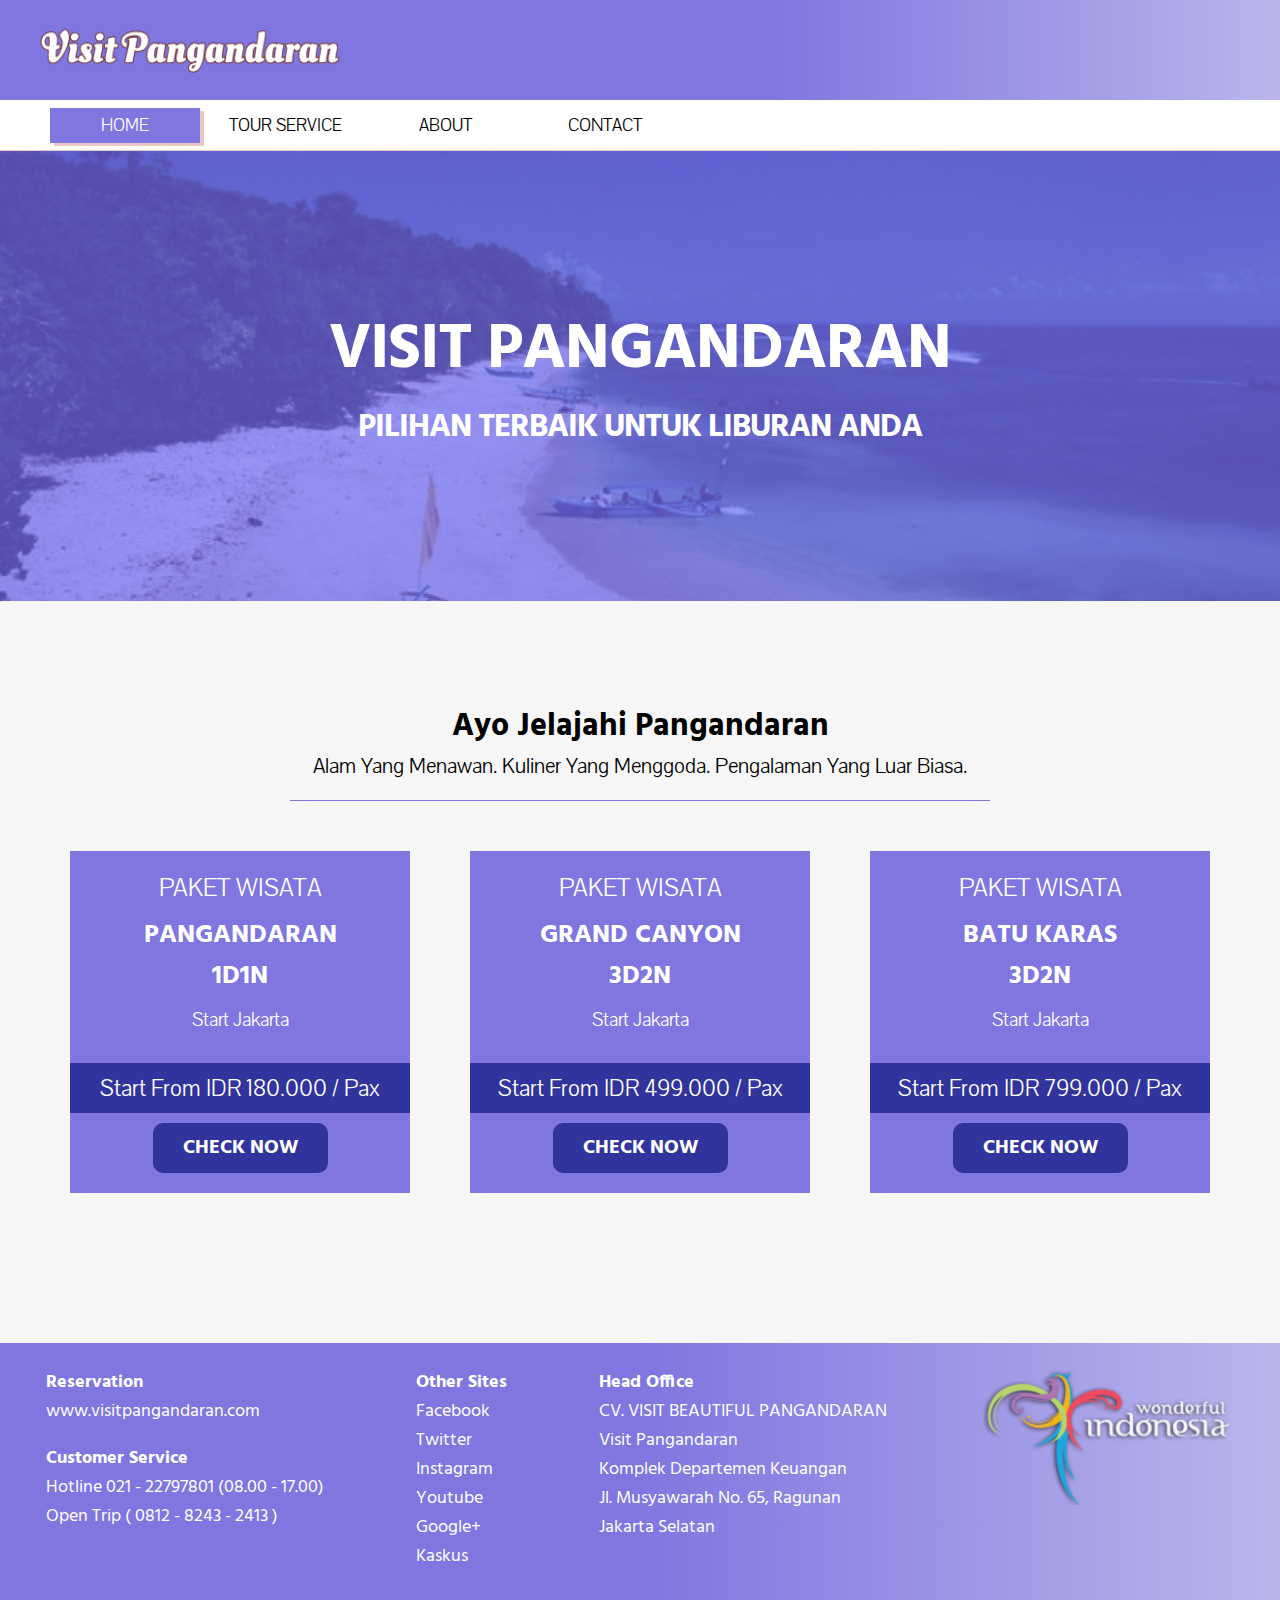
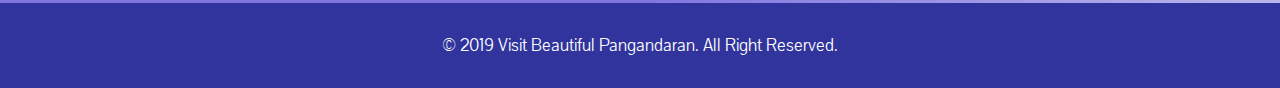
<file: index.html>
<!DOCTYPE html>
<html lang="en">

<head>
  <meta charset="UTF-8">
  <meta name="viewport" content="width=device-width, initial-scale=1.0">
  <meta http-equiv="X-UA-Compatible" content="ie=edge">
  <link href="https://fonts.googleapis.com/css?family=Anton|Hind|Pavanam" rel="stylesheet">
  <link rel="stylesheet" href="index.css">
  <title>Home | Visit Pangandaran</title>
</head>

<body>
  <div class="logo-company">
    <img src="./images/logo-company.png" alt="Logo Company" srcset="">
  </div>

  <div class="navigation">
    <div class="index"><a href="./index.html">Home</a></div>
    <a href="./tour-service/index.html">Tour Service</a>
    <a href="./about/index.html">About</a>
    <a href="./contact/index.html">Contact</a>
  </div>

  <div class="header">
    <h1>Visit Pangandaran</h1>
    <h2>Pilihan Terbaik Untuk Liburan Anda</h2>
  </div>

  <section class="content">
    <div class="title-content">
      <h3>Ayo Jelajahi Pangandaran</h3>
      <p>Alam Yang Menawan. Kuliner Yang Menggoda. Pengalaman Yang Luar Biasa.</p>
    </div>

    <div class="package-content">
      <div class="package-content-box">
        <p class="p-paket">PAKET WISATA</p>
        <h4>PANGANDARAN</h4>
        <h4>1D1N</h4>
        <p class="p-jkt">Start Jakarta</p>
        <p class="p-start">Start From IDR 180.000 / Pax</p>
        <button class="btn-check" onclick="window.location.href='./tour-service/index.html#box-content-1'">CHECK NOW</button>
      </div>

      <div class="package-content-box">
        <p class="p-paket">PAKET WISATA</p>
        <h4>GRAND CANYON</h4>
        <h4>3D2N</h4>
        <p class="p-jkt">Start Jakarta</p>
        <p class="p-start">Start From IDR 499.000 / Pax</p>
        <button class="btn-check" onclick="window.location.href='./tour-service/index.html#box-content-2'">CHECK NOW</button>
      </div>

      <div class="package-content-box">
        <p class="p-paket">PAKET WISATA</p>
        <h4>BATU KARAS</h4>
        <h4>3D2N</h4>
        <p class="p-jkt">Start Jakarta</p>
        <p class="p-start">Start From IDR 799.000 / Pax</p>
        <button class="btn-check" onclick="window.location.href='./tour-service/index.html#box-content-3'">CHECK NOW</button>
      </div>
    </div>
  </section>

  <footer>
    <div class="top-footer">
      <div class="top-footer-content">
        <h5>Reservation</h5>
        <p>www.visitpangandaran.com</p>
        <br>
        <h5>Customer Service</h5>
        <p>Hotline 021 - 22797801 (08.00 - 17.00)</p>
        <p>Open Trip ( 0812 - 8243 - 2413 )</p>
      </div>

      <div class="top-footer-content">
        <h5>Other Sites</h5>
        <p><a href="#">Facebook</a></p>
        <p><a href="#">Twitter</a></p>
        <p><a href="#">Instagram</a></p>
        <p><a href="#">Youtube</a></p>
        <p><a href="#">Google+</a></p>
        <p><a href="#">Kaskus</a></p>
      </div>

      <div class="top-footer-content">
        <h5>Head Office</h5>
        <p>CV. VISIT BEAUTIFUL PANGANDARAN </p>
        <p> Visit Pangandaran </p>
        <p> Komplek Departemen Keuangan </p>
        <p> Jl. Musyawarah No. 65, Ragunan </p>
        <p> Jakarta Selatan </p>
      </div>
      <div class="top-footer-content">
        <img src="./images/logo-bi.svg" alt="Beautiful Indonesia" srcset="">
      </div>
    </div>

    <div class="bottom-footer">
      <p>© 2019 Visit Beautiful Pangandaran. All Right Reserved.</p>
    </div>
  </footer>
</body>

</html>
</file>
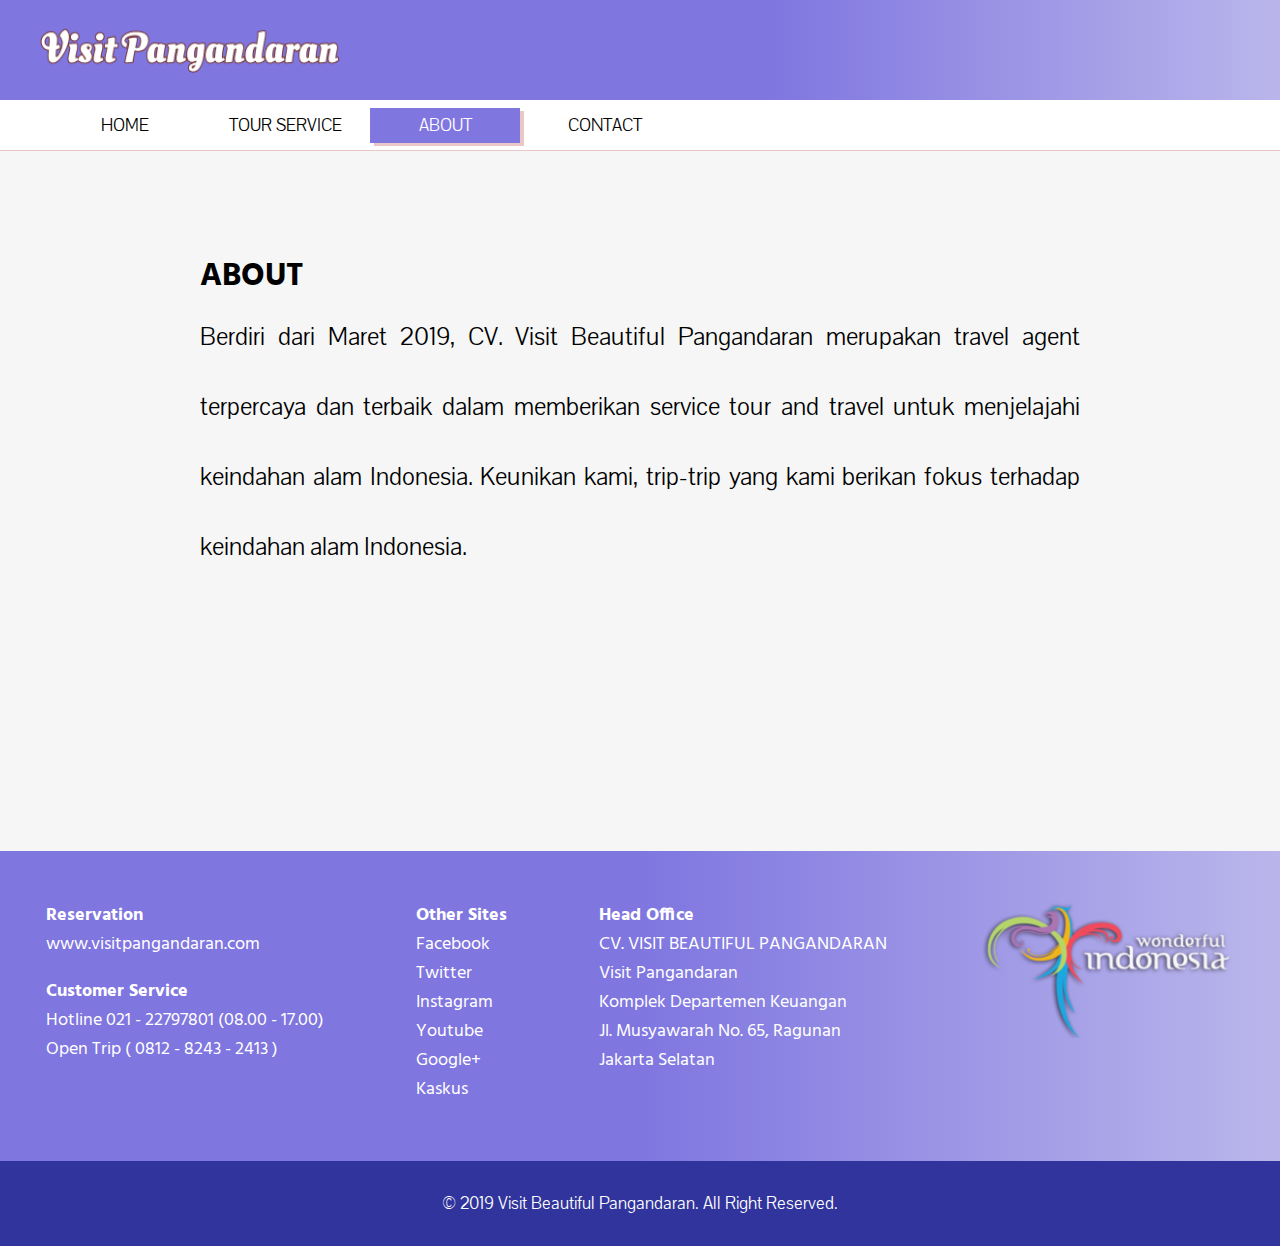
<file: about/index.html>
<!DOCTYPE html>
<html lang="en">

<head>
  <meta charset="UTF-8">
  <meta name="viewport" content="width=device-width, initial-scale=1.0">
  <meta http-equiv="X-UA-Compatible" content="ie=edge">
  <link href="https://fonts.googleapis.com/css?family=Anton|Hind|Pavanam" rel="stylesheet">
  <link rel="stylesheet" href="index.css">
  <title>About | Visit Pangandaran</title>
</head>

<body>
  <div class="logo-company">
    <img src="../images/logo-company.png" alt="Logo Company" srcset="">
  </div>
  <div class="navigation">
    <a href="../index.html">Home</a>
    <a href="../tour-service/index.html">Tour Service</a>
    <div class="index"><a href="./about/index.html">About</a></div>
    <a href="../contact/index.html">Contact</a>
  </div>

  <section class="content">
    <h2>ABOUT</h2>
    <p>Berdiri dari Maret 2019, CV. Visit Beautiful Pangandaran merupakan travel agent terpercaya dan terbaik dalam
      memberikan service tour and travel untuk menjelajahi keindahan alam Indonesia.
      Keunikan kami, trip-trip yang kami berikan fokus terhadap keindahan alam Indonesia.</p>
  </section>

  <footer>
    <div class="top-footer">
      <div class="top-footer-content">
        <h5>Reservation</h5>
        <p>www.visitpangandaran.com</p>
        <br>
        <h5>Customer Service</h5>
        <p>Hotline 021 - 22797801 (08.00 - 17.00)</p>
        <p>Open Trip ( 0812 - 8243 - 2413 )</p>
      </div>
      <div class="top-footer-content">
        <h5>Other Sites</h5>
        <p><a href="#">Facebook</a></p>
        <p><a href="#">Twitter</a></p>
        <p><a href="#">Instagram</a></p>
        <p><a href="#">Youtube</a></p>
        <p><a href="#">Google+</a></p>
        <p><a href="#">Kaskus</a></p>
      </div>
      <div class="top-footer-content">
        <h5>Head Office</h5>
        <p>CV. VISIT BEAUTIFUL PANGANDARAN </p>
        <p> Visit Pangandaran </p>
        <p> Komplek Departemen Keuangan </p>
        <p> Jl. Musyawarah No. 65, Ragunan </p>
        <p> Jakarta Selatan </p>
      </div>
      <div class="top-footer-content">
        <img src="../images/logo-bi.svg" alt="Beautiful Indonesia" srcset="">
      </div>
    </div>
    <div class="bottom-footer">
      <p>© 2019 Visit Beautiful Pangandaran. All Right Reserved.</p>
    </div>
  </footer>
</body>

</html>
</file>
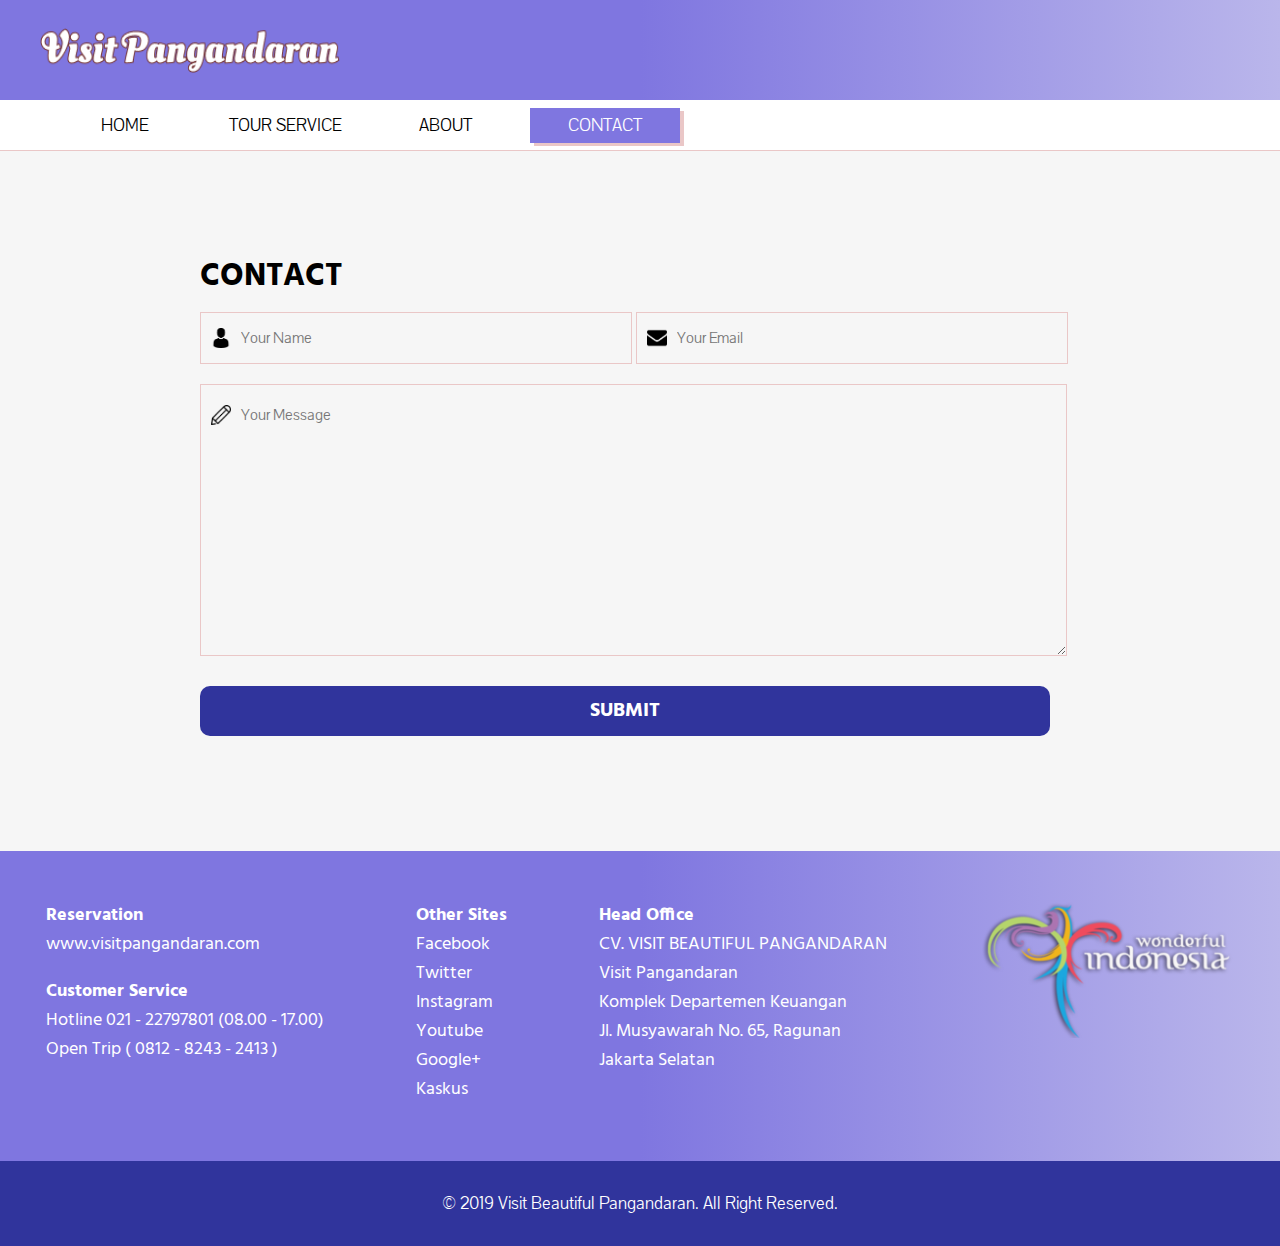
<file: contact/index.html>
<!DOCTYPE html>
<html lang="en">

<head>
  <meta charset="UTF-8">
  <meta name="viewport" content="width=device-width, initial-scale=1.0">
  <meta http-equiv="X-UA-Compatible" content="ie=edge">
  <link href="https://fonts.googleapis.com/css?family=Anton|Hind|Pavanam" rel="stylesheet">
  <link rel="stylesheet" href="index.css">
  <title>Contact | Visit Pangandaran</title>
</head>

<body>
  <div class="logo-company">
    <img src="../images/logo-company.png" alt="Logo Company" srcset="">
  </div>
  <div class="navigation">
    <a href="../index.html">Home</a>
    <a href="../tour-service/index.html">Tour Service</a>
    <a href="../about/index.html">About</a>
    <div class="index"><a href="../contact/index.html">Contact</a></div>
  </div>

  <section class="content">
    <h2>CONTACT</h2>
    <div class="form-top">
      <input type="text" name="name-tb" class="textbox" id="name-tb" placeholder="Your Name"></input>
      <input type="text" name="email-tb" class="textbox" id="email-tb" placeholder="Your Email">
    </div>
    <div class="form-bottom">
      <textarea name="message" class="textarea" id="message-ta" placeholder="Your Message"></textarea>
      <button type="submit">SUBMIT</button>
    </div>
  </section>

  <footer>
    <div class="top-footer">
      <div class="top-footer-content">
        <h5>Reservation</h5>
        <p>www.visitpangandaran.com</p>
        <br>
        <h5>Customer Service</h5>
        <p>Hotline 021 - 22797801 (08.00 - 17.00)</p>
        <p>Open Trip ( 0812 - 8243 - 2413 )</p>
      </div>
      <div class="top-footer-content">
        <h5>Other Sites</h5>
        <p><a href="#">Facebook</a></p>
        <p><a href="#">Twitter</a></p>
        <p><a href="#">Instagram</a></p>
        <p><a href="#">Youtube</a></p>
        <p><a href="#">Google+</a></p>
        <p><a href="#">Kaskus</a></p>
      </div>
      <div class="top-footer-content">
        <h5>Head Office</h5>
        <p>CV. VISIT BEAUTIFUL PANGANDARAN </p>
        <p> Visit Pangandaran </p>
        <p> Komplek Departemen Keuangan </p>
        <p> Jl. Musyawarah No. 65, Ragunan </p>
        <p> Jakarta Selatan </p>
      </div>
      <div class="top-footer-content">
        <img src="../images/logo-bi.svg" alt="Beautiful Indonesia" srcset="">
      </div>
    </div>
    <div class="bottom-footer">
      <p>© 2019 Visit Beautiful Pangandaran. All Right Reserved.</p>
    </div>
  </footer>
</body>

</html>
</file>
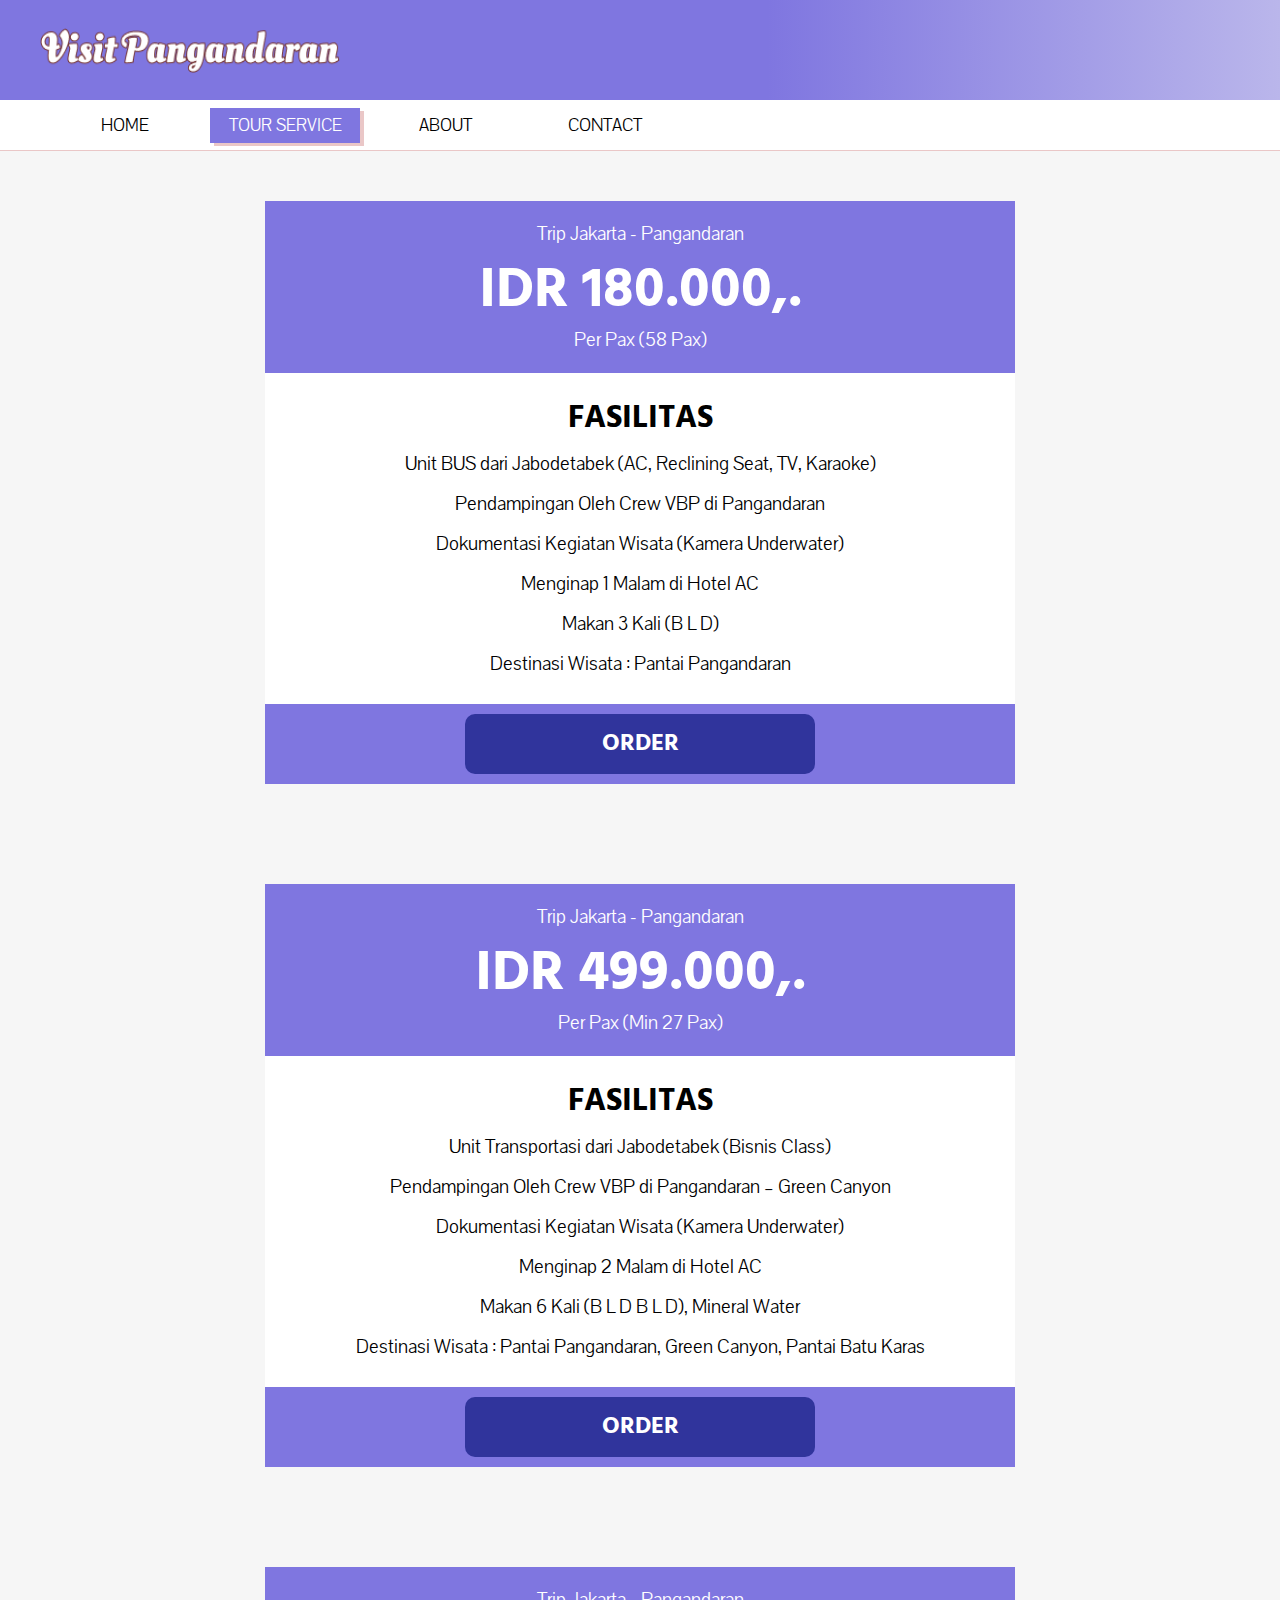
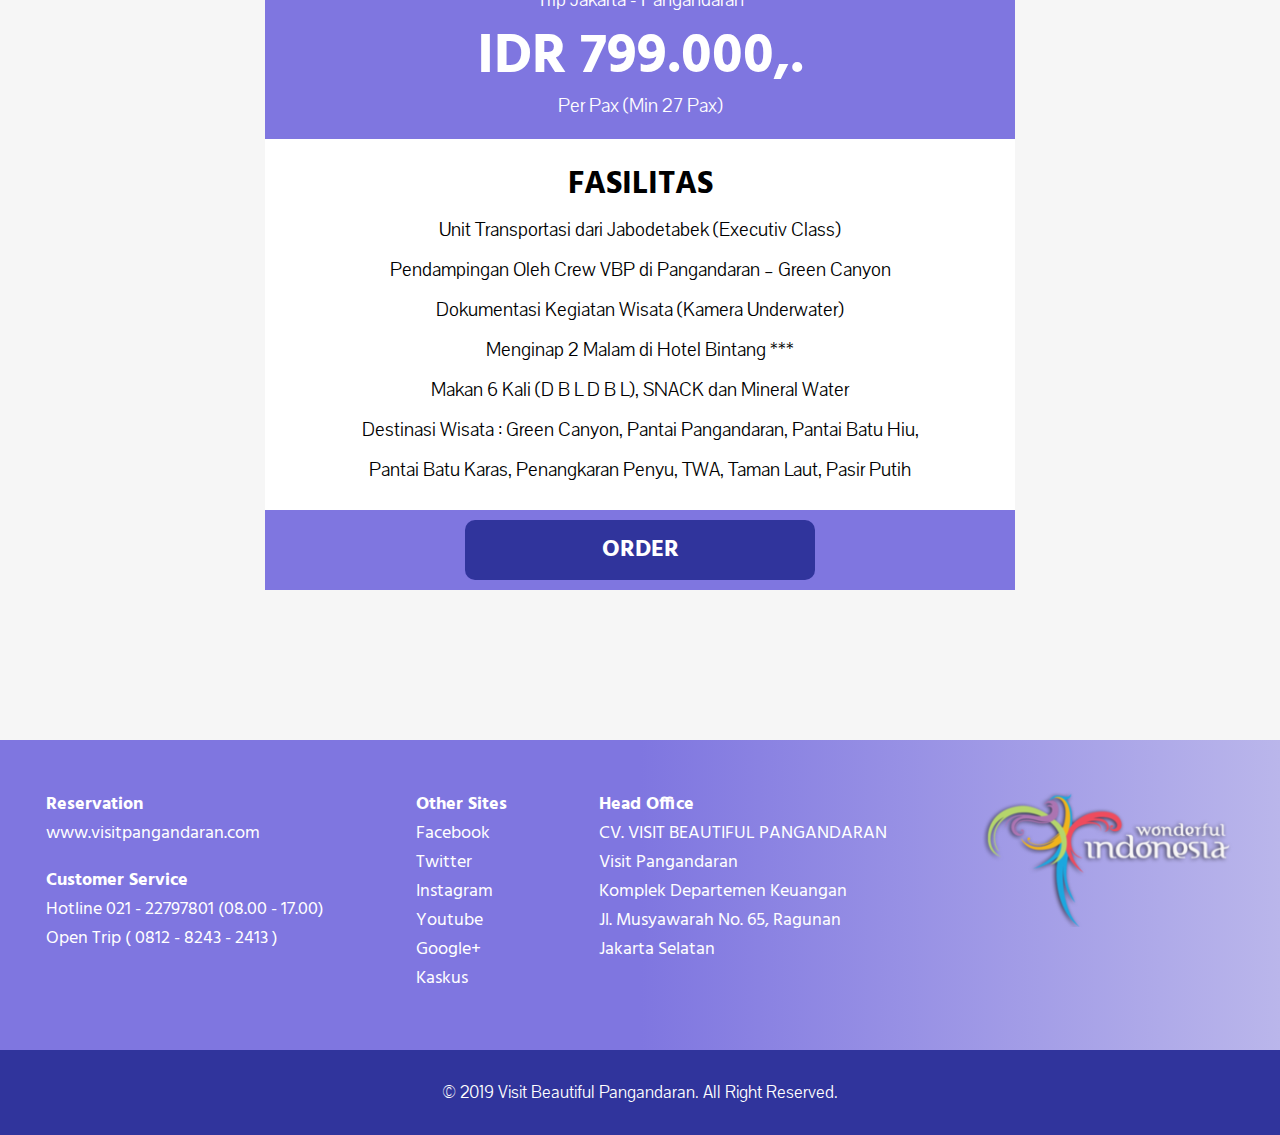
<file: tour-service/index.html>
<!DOCTYPE html>
<html lang="en">

<head>
  <meta charset="UTF-8">
  <meta name="viewport" content="width=device-width, initial-scale=1.0">
  <meta http-equiv="X-UA-Compatible" content="ie=edge">
  <link href="https://fonts.googleapis.com/css?family=Anton|Hind|Pavanam" rel="stylesheet">
  <link rel="stylesheet" href="index.css">
  <title>Tour Service | Visit Pangandaran</title>
</head>

<body>
  <div class="logo-company">
    <img src="../images/logo-company.png" alt="Logo Company" srcset="">
  </div>
  <div class="navigation">
    <a href="../index.html">Home</a>
    <div class="index"><a href="./tour-service/index.html">Tour Service</a></div>
    <a href="../about/index.html">About</a>
    <a href="../contact/index.html">Contact</a>
  </div>

  <section class="content">
    <div class="box-content" id="box-content-1">
      <div class="top-box">
        <p>Trip Jakarta - Pangandaran</p>
        <h2>IDR 180.000,.</h2>
        <p>Per Pax (58 Pax)</p>
      </div>
      <div class="mid-box">
        <h3>Fasilitas</h3>
        <p>
          Unit BUS dari Jabodetabek (AC, Reclining Seat, TV, Karaoke)<br>
          Pendampingan Oleh Crew VBP di Pangandaran<br>
          Dokumentasi Kegiatan Wisata (Kamera Underwater)<br>
          Menginap 1 Malam di Hotel AC<br>
          Makan 3 Kali (B L D)<br>
          Destinasi Wisata : Pantai Pangandaran
        </p>
      </div>
      <div class="bot-box">
        <button type="submit">ORDER</button>
      </div>
    </div>

    <div class="box-content" id="box-content-2">
      <div class="top-box">
        <p>Trip Jakarta - Pangandaran</p>
        <h2>IDR 499.000,.</h2>
        <p>Per Pax (Min 27 Pax)</p>
      </div>
      <div class="mid-box">
        <h3>Fasilitas</h3>
        <p>
          Unit Transportasi dari Jabodetabek (Bisnis Class)<br>
          Pendampingan Oleh Crew VBP di Pangandaran – Green Canyon<br>
          Dokumentasi Kegiatan Wisata (Kamera Underwater)<br>
          Menginap 2 Malam di Hotel AC<br>
          Makan 6 Kali (B L D B L D), Mineral Water<br>
          Destinasi Wisata : Pantai Pangandaran, Green Canyon, Pantai Batu Karas
        </p>
      </div>
      <div class="bot-box">
        <button type="submit">ORDER</button>
      </div>
    </div>

    <div class="box-content">
      <div class="top-box" id="box-content-3">
        <p>Trip Jakarta - Pangandaran</p>
        <h2>IDR 799.000,.</h2>
        <p>Per Pax (Min 27 Pax)</p>
      </div>
      <div class="mid-box">
        <h3>Fasilitas</h3>
        <p>
          Unit Transportasi dari Jabodetabek (Executiv Class)<br>
          Pendampingan Oleh Crew VBP di Pangandaran – Green Canyon<br>
          Dokumentasi Kegiatan Wisata (Kamera Underwater)<br>
          Menginap 2 Malam di Hotel Bintang ***<br>
          Makan 6 Kali (D B L D B L), SNACK dan Mineral Water<br>
          Destinasi Wisata : Green Canyon, Pantai Pangandaran, Pantai Batu Hiu,<br>
          Pantai Batu Karas, Penangkaran Penyu, TWA, Taman Laut, Pasir Putih
        </p>
      </div>
      <div class="bot-box">
        <button type="submit">ORDER</button>
      </div>
    </div>
  </section>

  <footer>
    <div class="top-footer">
      <div class="top-footer-content">
        <h5>Reservation</h5>
        <p>www.visitpangandaran.com</p>
        <br>
        <h5>Customer Service</h5>
        <p>Hotline 021 - 22797801 (08.00 - 17.00)</p>
        <p>Open Trip ( 0812 - 8243 - 2413 )</p>
      </div>
      <div class="top-footer-content">
        <h5>Other Sites</h5>
        <p><a href="#">Facebook</a></p>
        <p><a href="#">Twitter</a></p>
        <p><a href="#">Instagram</a></p>
        <p><a href="#">Youtube</a></p>
        <p><a href="#">Google+</a></p>
        <p><a href="#">Kaskus</a></p>
      </div>
      <div class="top-footer-content">
        <h5>Head Office</h5>
        <p>CV. VISIT BEAUTIFUL PANGANDARAN </p>
        <p> Visit Pangandaran </p>
        <p> Komplek Departemen Keuangan </p>
        <p> Jl. Musyawarah No. 65, Ragunan </p>
        <p> Jakarta Selatan </p>
      </div>
      <div class="top-footer-content">
        <img src="../images/logo-bi.svg" alt="Beautiful Indonesia" srcset="">
      </div>
    </div>
    <div class="bottom-footer">
      <p>© 2019 Visit Beautiful Pangandaran. All Right Reserved.</p>
    </div>
  </footer>
</body>

</html>
</file>
<file: index.css>
* {
  margin: 0px;
  padding: 0px;
}

body {
  background-color: #F6F6F6;
}

a {
  text-decoration: none;
}

.logo-company {
  height: 100px;;
  display: flex;
  align-items: center;
  background-image:  linear-gradient(to right, #7F76E0 60%, #BAB6EB);
  padding-left: 40px;
}

.logo-company img {
  width: 300px;
  height: 45px;
}

.navigation {
  height: 50px;
  display: flex;
  align-items: center;
  background-color: #ffffff;
  padding-left: 50px;
  border-bottom: 0.1px #eac7c7 solid;
}

.navigation .index {
  width: 150px;
  height: 35px;
  background-color: #7F76E0;
  box-shadow: 4px 3px #eac7c7;
  margin-right: 10px;
}

.navigation .index a {
  color: white;
}

.navigation a {
  width: 150px;
  height: 35px;
  display: flex;
  align-items: center;
  justify-content: center;
  font-family: 'Pavanam';
  font-size: 18px;
  text-align: center;
  text-transform: uppercase;
  color: black;
  margin-right: 10px;
}

.navigation a:hover {
  background-color: #7F76E0;
  color: white;
  box-shadow: 4px 3px #eac7c7;
}

.header {
  height: 450px;
  display: flex;
  flex-direction: column;
  justify-content: center;
  align-items: center;
  background-image: url(./images/banner.jpg);
  background-size: 100% 100%;
  font-family: 'Hind';
  letter-spacing: -1px;
  text-transform: uppercase;
  color: white;
}

.header h1 {
font-size: 64px;
}

.header h2 {
  font-size: 32px;
}

.content {
  display: flex;
  flex-direction: column;
  align-items: center;
  margin-top: 100px;
  margin-bottom: 150px;
}

.title-content {
  width: 700px;
  display: flex;
  flex-direction: column;
  align-items: center;
  border-bottom: 0.1px #7F76E0 solid;
  margin-bottom: 50px;
}

.title-content h3 {
  font-family: 'Hind';
  font-size: 32px;
}

.title-content p {
  font-family: 'Pavanam';
  font-size: 22px;
  color: black;
  padding-bottom: 20px;
}

.package-content {
  width: 1200px;
  display: flex;
  justify-content: space-around;
}

.package-content-box {
  width: 340px;
  display: flex;
  flex-direction: column;
  justify-content: center;
  align-items: center;
  background-color: #7F76E0;
  padding: 20px 0px;
}

.package-content-box h4 {
  font-family: 'Hind';
  font-size: 26px;
  font-weight: bold;
  color: white;
}

.package-content-box p {
  font-family: 'Pavanam'
}

.p-paket {
  font-size: 26px;
  margin-bottom: 10px;
}

.p-jkt {
  font-size: 20px;
  margin-top: 10px;
  margin-bottom: 30px;
}

.p-start {
  width: 340px;
  height: 50px;
  display: flex;
  justify-content: center;
  align-items: center;
  font-size: 24px;
  background-color: #30349C;
  margin-bottom: 10px;
}

.btn-check {
  width: 175px;
  height: 50px;
  border: none;
  font-family: 'Hind';
  font-size: 20px;
  font-weight: bold;
  color: white;
  background-color: #30349C;
  border-radius: 10px;
}

.btn-check:hover {
  background-color: white;
  color: #30349C;
  font-size: 22px;
}

.top-footer {
  width: 100%;
  height: 260px;
  display: flex;
  justify-content: space-around;
  background-image:  linear-gradient(to right, #7F76E0 50%, #BAB6EB);
  background-repeat: no-repeat;
}

.top-footer-content {
  margin-top: 25px;
}

.top-footer h5, p, a {
  font-family: 'Hind';
  color: white;
}

.top-footer h5 {
  font-size: 18px;
  font-weight: bold;
}

.top-footer p, a {
  font-size: 18px;
}

.bottom-footer {
  height: 85px;
  display: flex;
  justify-content: center;
  align-items: center;
  background-color: #30349C;
}

.bottom-footer p {
  font-family: 'Pavanam';
  font-size: 18px;
}
</file>
<file: about/index.css>
* {
  margin: 0px;
  padding: 0px;
}

body {
  background-color: #F6F6F6;
}

a {
  text-decoration: none;
}

.logo-company {
  height: 100px;;
  display: flex;
  align-items: center;
  background-image:  linear-gradient(to right, #7F76E0 60%, #BAB6EB);
  padding-left: 40px;
}

.logo-company img {
  width: 300px;
  height: 45px;
}

.navigation {
  height: 50px;
  display: flex;
  align-items: center;
  background-color: #ffffff;
  padding-left: 50px;
  border-bottom: 0.1px #eac7c7 solid;
}

.navigation .index {
  width: 150px;
  height: 35px;
  background-color: #7F76E0;
  box-shadow: 4px 3px #eac7c7;
  margin-right: 10px;
}

.navigation .index a {
  color: white;
}

.navigation a {
  width: 150px;
  height: 35px;
  display: flex;
  align-items: center;
  justify-content: center;
  font-family: 'Pavanam';
  font-size: 18px;
  text-align: center;
  text-transform: uppercase;
  color: black;
  margin-right: 10px;
}

.navigation a:hover {
  background-color: #7F76E0;
  color: white;
  box-shadow: 4px 3px #eac7c7;
}

.content {
 height: 500px;
 padding: 100px 200px;
}

.content h2 {
  font-family: 'Hind';
  font-size: 32px;
}

.content p {
  font-family: 'Pavanam';
  font-size: 26px;
  line-height: 70px;
  text-align: justify;
  color: black;
}


.top-footer {
  width: 100%;
  height: 260px;
  display: flex;
  justify-content: space-around;
  background-image:  linear-gradient(to right, #7F76E0 50%, #BAB6EB);
  padding-top: 50px;
}

.top-footer h5, p, a {
  font-family: 'Hind';
  color: white;
}

.top-footer h5 {
  font-size: 18px;
  font-weight: bold;
}

.top-footer p, a {
  font-size: 18px;
}

.bottom-footer {
  height: 85px;
  display: flex;
  justify-content: center;
  align-items: center;
  background-color: #30349C;
}

.bottom-footer p {
  font-family: 'Pavanam';
  font-size: 18px;
}
</file>
<file: contact/index.css>
* {
  margin: 0px;
  padding: 0px;
}

body {
  background-color: #F6F6F6;
}

a {
  text-decoration: none;
}

.logo-company {
  height: 100px;;
  display: flex;
  align-items: center;
  background-image:  linear-gradient(to right, #7F76E0 50%, #BAB6EB);
  padding-left: 40px;
}

.logo-company img {
  width: 300px;
  height: 45px;
}

.navigation {
  height: 50px;
  display: flex;
  align-items: center;
  background-color: #ffffff;
  padding-left: 50px;
  border-bottom: 0.1px #eac7c7 solid;
}

.navigation .index {
  width: 150px;
  height: 35px;
  background-color: #7F76E0;
  box-shadow: 4px 3px #eac7c7;
  margin-right: 10px;
}

.navigation .index a {
  color: white;
}

.navigation a {
  width: 150px;
  height: 35px;
  display: flex;
  align-items: center;
  justify-content: center;
  font-family: 'Pavanam';
  font-size: 18px;
  text-align: center;
  text-transform: uppercase;
  color: black;
  margin-right: 10px;
}

.navigation a:hover {
  background-color: #7F76E0;
  color: white;
  box-shadow: 4px 3px #eac7c7;
}

.content {
  height: 500px;
  display: flex;
  flex-direction: column;
  margin: 100px 200px;
}

.content h2 {
  font-family: 'Hind';
  font-size: 32px;
  margin-bottom: 10px;
}

.content .textbox, .textarea {
  font-family: 'Pavanam';
  font-size: 16px;
}

.content .textbox {
  width: 390px;
  height: 50px;
  padding-left: 40px;
  border: 0.1px #eac7c7 solid;
  margin-bottom: 20px; 
}

.content #name-tb {
  background: url(../images/icon-name.png) no-repeat;
  background-size: 20px;
  background-position: left center;
  background-position-x: 10px;
}

.content #email-tb {
  background: url(../images/icon-email.png) no-repeat;
  background-size: 20px;
  background-position: left center;
  background-position-x: 10px;
}

.content .form-bottom {
  display: flex;
  flex-direction: column;
}
.content .textarea {
  width: 825px;
  height: 250px;
  padding-top: 20px;
  padding-left: 40px;
  border: 0.1px #eac7c7 solid;
  margin-bottom: 30px;
}

.content #message-ta {
  background: url(../images/icon-message.png) no-repeat;
  background-size: 20px;
  background-position: left center top;
  background-position-x: 10px;
  background-position-y: 20px;
}

.content button {
  width: 850px;
  height: 50px;
  background-color: #30349C;
  font-family: 'Hind';
  font-weight: bold;
  font-size: 20px;
  color: white;
  border: none;
  border-radius: 10px;
}

.content button:hover {
  background-color: white;
  color: #30349C;
  font-size: 24px;
}


.top-footer {
  width: 100%;
  height: 260px;
  display: flex;
  justify-content: space-around;
  background-image:  linear-gradient(to right, #7F76E0 50%, #BAB6EB);
  padding-top: 50px;
}

.top-footer h5, p, a {
  font-family: 'Hind';
  color: white;
}

.top-footer h5 {
  font-size: 18px;
  font-weight: bold;
}

.top-footer p, a {
  font-size: 18px;
}

.bottom-footer {
  height: 85px;
  display: flex;
  justify-content: center;
  align-items: center;
  background-color: #30349C;
}

.bottom-footer p {
  font-family: 'Pavanam';
  font-size: 18px;
}
</file>
<file: tour-service/index.css>
* {
  margin: 0px;
  padding: 0px;
}

body {
  background-color: #F6F6F6;
}

a {
  text-decoration: none;
}

.logo-company {
  height: 100px;;
  display: flex;
  align-items: center;
  background-image:  linear-gradient(to right, #7F76E0 60%, #BAB6EB);
  padding-left: 40px;
}

.logo-company img {
  width: 300px;
  height: 45px;
}

.navigation {
  height: 50px;
  display: flex;
  align-items: center;
  background-color: #ffffff;
  padding-left: 50px;
  border-bottom: 0.1px #eac7c7 solid;
}

.navigation .index {
  width: 150px;
  height: 35px;
  background-color: #7F76E0;
  box-shadow: 4px 3px #eac7c7;
  margin-right: 10px;
}

.navigation .index a {
  color: white;
}

.navigation a {
  width: 150px;
  height: 35px;
  display: flex;
  align-items: center;
  justify-content: center;
  font-family: 'Pavanam';
  font-size: 18px;
  text-align: center;
  text-transform: uppercase;
  color: black;
  margin-right: 10px;
}

.navigation a:hover {
  background-color: #7F76E0;
  color: white;
  box-shadow: 4px 3px #eac7c7;
}

.content {
 display: flex;
 flex-direction: column;
 justify-content: center;
 align-items: center;
 text-align: center;
 padding: 50px 0px;
}

.box-content {
width: 750px;
margin-bottom: 100px;
}

.top-box {
  background-color: #7F76E0;
  padding: 20px 0px;
}

.top-box p {
  font-family: 'Pavanam';
  font-size: 20px;
}

.top-box h2 {
  height: 80px;
  font-family: 'Hind';
  font-size: 56px;
  font-weight: bolder;
  line-height: 90px;
  color: white;
}

.mid-box {
  background-color: #ffffff;
  padding: 20px 0px;
}

.mid-box h3 {
  font-family: 'Hind';
  font-size: 32px;
  text-transform: uppercase;
}

.mid-box p {
  font-family: 'Pavanam';
  font-size: 20px;
  line-height: 40px;
  color: black;
}

.bot-box {
  background-color: #7F76E0;
  padding: 10px 0px;
}

.bot-box button {
  width: 350px;
  height: 60px;
  background-color: #30349C;
  font-family: 'Hind';
  font-weight: bold;
  font-size: 24px;
  color: white;
  border: none;
  border-radius: 10px;
}

.bot-box button:hover {
  background-color: white;
  color: #30349C;
  font-size: 24px;
}

.top-footer {
  width: 100%;
  height: 260px;
  display: flex;
  justify-content: space-around;
  background-image:  linear-gradient(to right, #7F76E0 50%, #BAB6EB);
  padding-top: 50px;
}

.top-footer h5, p, a {
  font-family: 'Hind';
  color: white;
}

.top-footer h5 {
  font-size: 18px;
  font-weight: bold;
}

.top-footer p, a {
  font-size: 18px;
}

.bottom-footer {
  height: 85px;
  display: flex;
  justify-content: center;
  align-items: center;
  background-color: #30349C;
}

.bottom-footer p {
  font-family: 'Pavanam';
  font-size: 18px;
}
</file>
